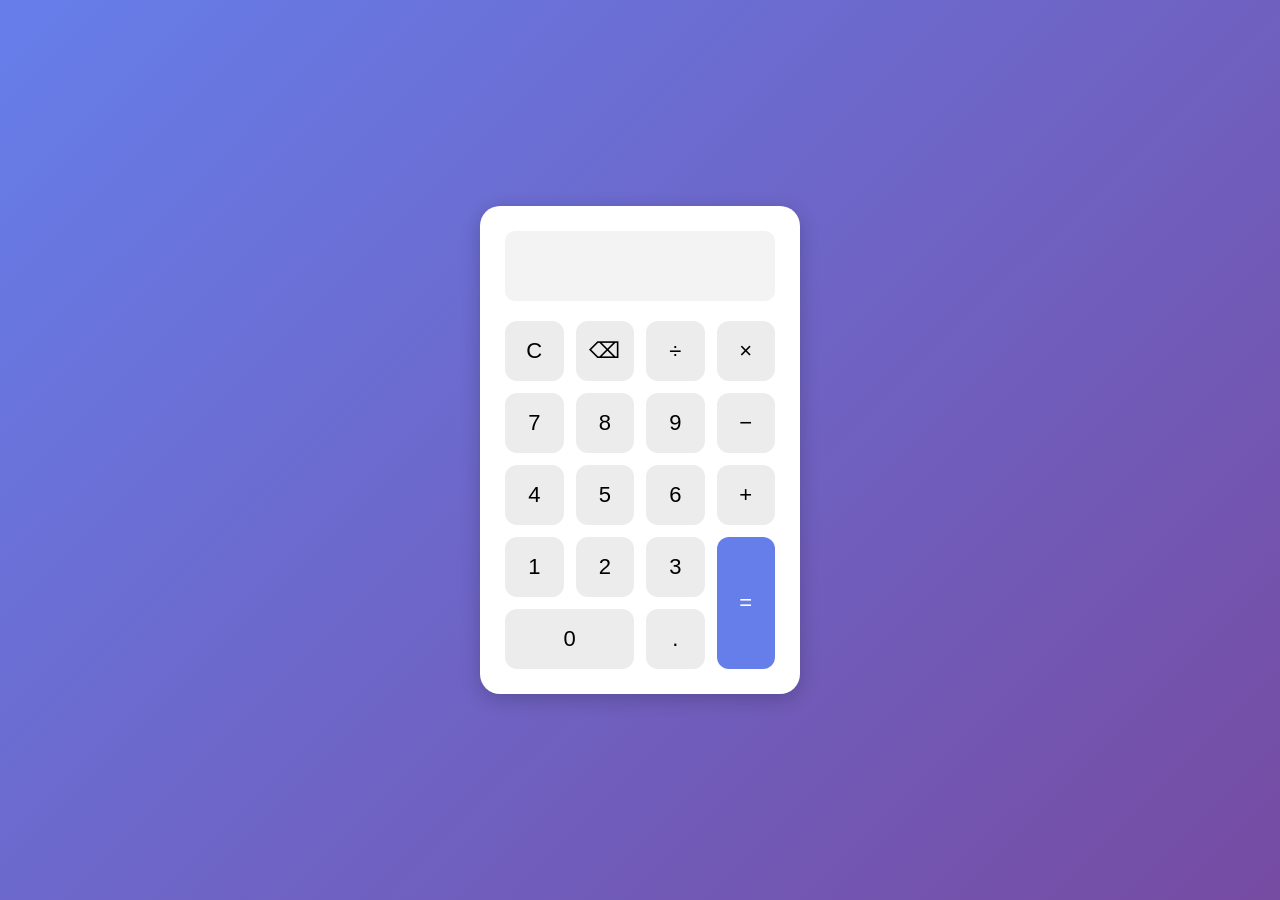
<file: calculator/index.html>
<!DOCTYPE html>
<html lang="en">

<head>
    <meta charset="UTF-8">
    <meta name="viewport" content="width=device-width, initial-scale=1.0">
    <title>Calculator</title>
    <link rel="stylesheet" href="style.css">
</head>

<body>

    <div class="calculator">

        <input type="text" id="display" readonly>

        <div class="buttons">

            <button onclick="clearDisplay()">C</button>
            <button onclick="deleteLast()">⌫</button>
            <button onclick="append('/')">÷</button>
            <button onclick="append('*')">×</button>

            <button onclick="append('7')">7</button>
            <button onclick="append('8')">8</button>
            <button onclick="append('9')">9</button>
            <button onclick="append('-')">−</button>

            <button onclick="append('4')">4</button>
            <button onclick="append('5')">5</button>
            <button onclick="append('6')">6</button>
            <button onclick="append('+')">+</button>

            <button onclick="append('1')">1</button>
            <button onclick="append('2')">2</button>
            <button onclick="append('3')">3</button>
            <button class="equal" onclick="calculate()">=</button>

            <button class="zero" onclick="append('0')">0</button>
            <button onclick="append('.')">.</button>

        </div>

    </div>

    <script src="script.js"></script>

</body>

</html>
</file>
<file: calculator/style.css>
* {
    margin: 0;
    padding: 0;
    box-sizing: border-box;
    font-family: Arial, sans-serif;
}

body {
    display: flex;
    justify-content: center;
    align-items: center;
    height: 100vh;
    background: linear-gradient(135deg, #667eea, #764ba2);
}

.calculator {
    background: white;
    padding: 25px;
    border-radius: 20px;
    width: 320px;
    box-shadow: 0 5px 20px rgba(0, 0, 0, 0.2);
}

#display {
    width: 100%;
    height: 70px;
    border: none;
    background: #f3f3f3;
    border-radius: 10px;
    margin-bottom: 20px;
    padding: 15px;
    text-align: right;
    font-size: 28px;
}

.buttons {
    display: grid;
    grid-template-columns: repeat(4, 1fr);
    gap: 12px;
}

button {
    height: 60px;
    border: none;
    border-radius: 12px;
    font-size: 22px;
    cursor: pointer;
    background: #ececec;
    transition: 0.2s;
}

button:hover {
    background: #dcdcdc;
}

.equal {
    background: #667eea;
    color: white;
    grid-row: span 2;
    height: 132px;
}

.zero {
    grid-column: span 2;
}
</file>
